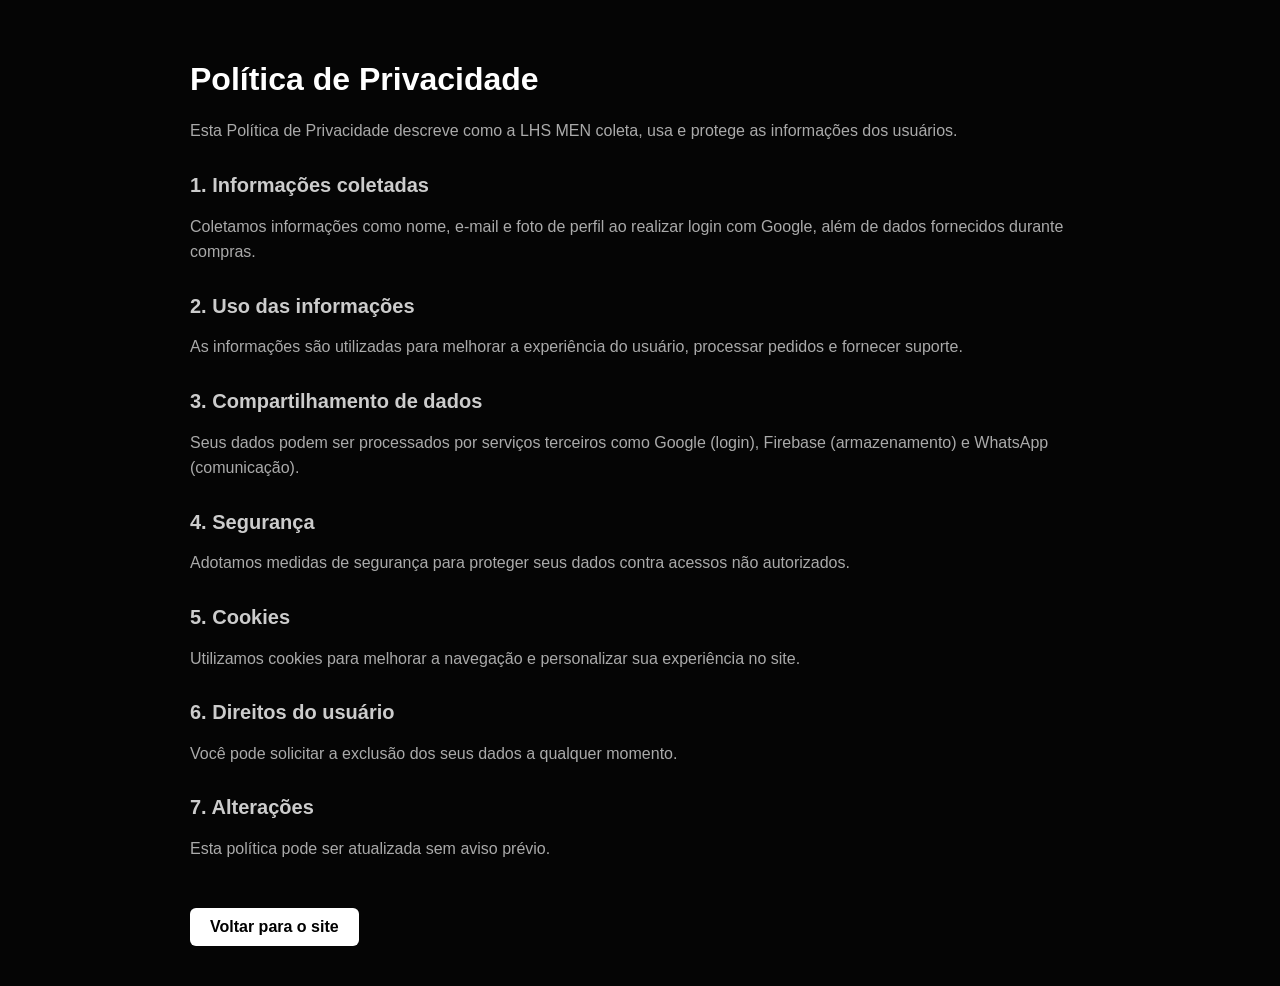
<file: privacidade.html>
<!DOCTYPE html>
<html lang="pt-BR">
<head>
  <meta charset="UTF-8">
  <title>Política de Privacidade | LHS MEN</title>
  <meta name="viewport" content="width=device-width, initial-scale=1.0">
  <link rel="icon" type="image/png" href="./fotos/lhs.png">

  <style>
    body {
      margin: 0;
      font-family: Arial, sans-serif;
      background: #050505;
      color: #fff;
      padding: 40px 20px;
    }

    .container {
      max-width: 900px;
      margin: auto;
    }

    h1 {
      font-size: 32px;
      margin-bottom: 20px;
    }

    h2 {
      margin-top: 30px;
      font-size: 20px;
      color: #ccc;
    }

    p {
      margin-top: 10px;
      line-height: 1.6;
      color: #aaa;
    }

    .btn {
      display: inline-block;
      margin-top: 30px;
      padding: 10px 20px;
      background: #fff;
      color: #000;
      text-decoration: none;
      border-radius: 6px;
      font-weight: bold;
    }

    .btn:hover {
      opacity: 0.8;
    }
  </style>
</head>
<body>

  <div class="container">
    <h1>Política de Privacidade</h1>

    <p>Esta Política de Privacidade descreve como a LHS MEN coleta, usa e protege as informações dos usuários.</p>

    <h2>1. Informações coletadas</h2>
    <p>Coletamos informações como nome, e-mail e foto de perfil ao realizar login com Google, além de dados fornecidos durante compras.</p>

    <h2>2. Uso das informações</h2>
    <p>As informações são utilizadas para melhorar a experiência do usuário, processar pedidos e fornecer suporte.</p>

    <h2>3. Compartilhamento de dados</h2>
    <p>Seus dados podem ser processados por serviços terceiros como Google (login), Firebase (armazenamento) e WhatsApp (comunicação).</p>

    <h2>4. Segurança</h2>
    <p>Adotamos medidas de segurança para proteger seus dados contra acessos não autorizados.</p>

    <h2>5. Cookies</h2>
    <p>Utilizamos cookies para melhorar a navegação e personalizar sua experiência no site.</p>

    <h2>6. Direitos do usuário</h2>
    <p>Você pode solicitar a exclusão dos seus dados a qualquer momento.</p>

    <h2>7. Alterações</h2>
    <p>Esta política pode ser atualizada sem aviso prévio.</p>

    <a href="../index.html" class="btn">Voltar para o site</a>
  </div>

</body>
</html>
</file>
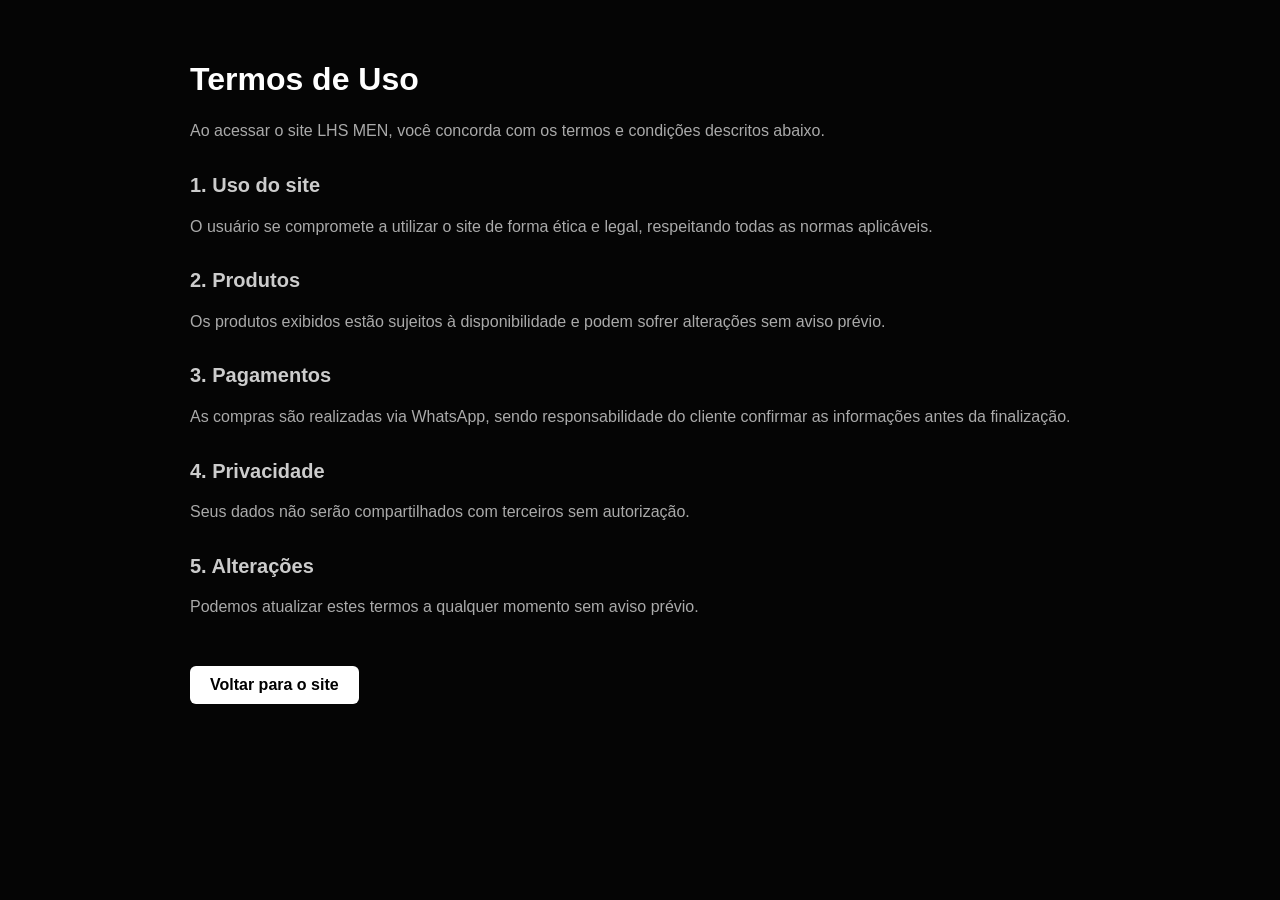
<file: termos.html>
<!DOCTYPE html>
<html lang="pt-BR">
<head>
  <meta charset="UTF-8">
  <title>Termos de Uso | LHS MEN</title>
  <meta name="viewport" content="width=device-width, initial-scale=1.0">
  <link rel="icon" type="image/png" href="./fotos/lhs.png">

  <style>
    body {
      margin: 0;
      font-family: Arial, sans-serif;
      background: #050505;
      color: #fff;
      padding: 40px 20px;
    }

    .container {
      max-width: 900px;
      margin: auto;
    }

    h1 {
      font-size: 32px;
      margin-bottom: 20px;
    }

    h2 {
      margin-top: 30px;
      font-size: 20px;
      color: #ccc;
    }

    p {
      margin-top: 10px;
      line-height: 1.6;
      color: #aaa;
    }

    .btn {
      display: inline-block;
      margin-top: 30px;
      padding: 10px 20px;
      background: #fff;
      color: #000;
      text-decoration: none;
      border-radius: 6px;
      font-weight: bold;
    }

    .btn:hover {
      opacity: 0.8;
    }
  </style>
</head>
<body>

  <div class="container">
    <h1>Termos de Uso</h1>

    <p>Ao acessar o site LHS MEN, você concorda com os termos e condições descritos abaixo.</p>

    <h2>1. Uso do site</h2>
    <p>O usuário se compromete a utilizar o site de forma ética e legal, respeitando todas as normas aplicáveis.</p>

    <h2>2. Produtos</h2>
    <p>Os produtos exibidos estão sujeitos à disponibilidade e podem sofrer alterações sem aviso prévio.</p>

    <h2>3. Pagamentos</h2>
    <p>As compras são realizadas via WhatsApp, sendo responsabilidade do cliente confirmar as informações antes da finalização.</p>

    <h2>4. Privacidade</h2>
    <p>Seus dados não serão compartilhados com terceiros sem autorização.</p>

    <h2>5. Alterações</h2>
    <p>Podemos atualizar estes termos a qualquer momento sem aviso prévio.</p>

    <a href="../index.html" class="btn">Voltar para o site</a>
  </div>

</body>
</html>
</file>
